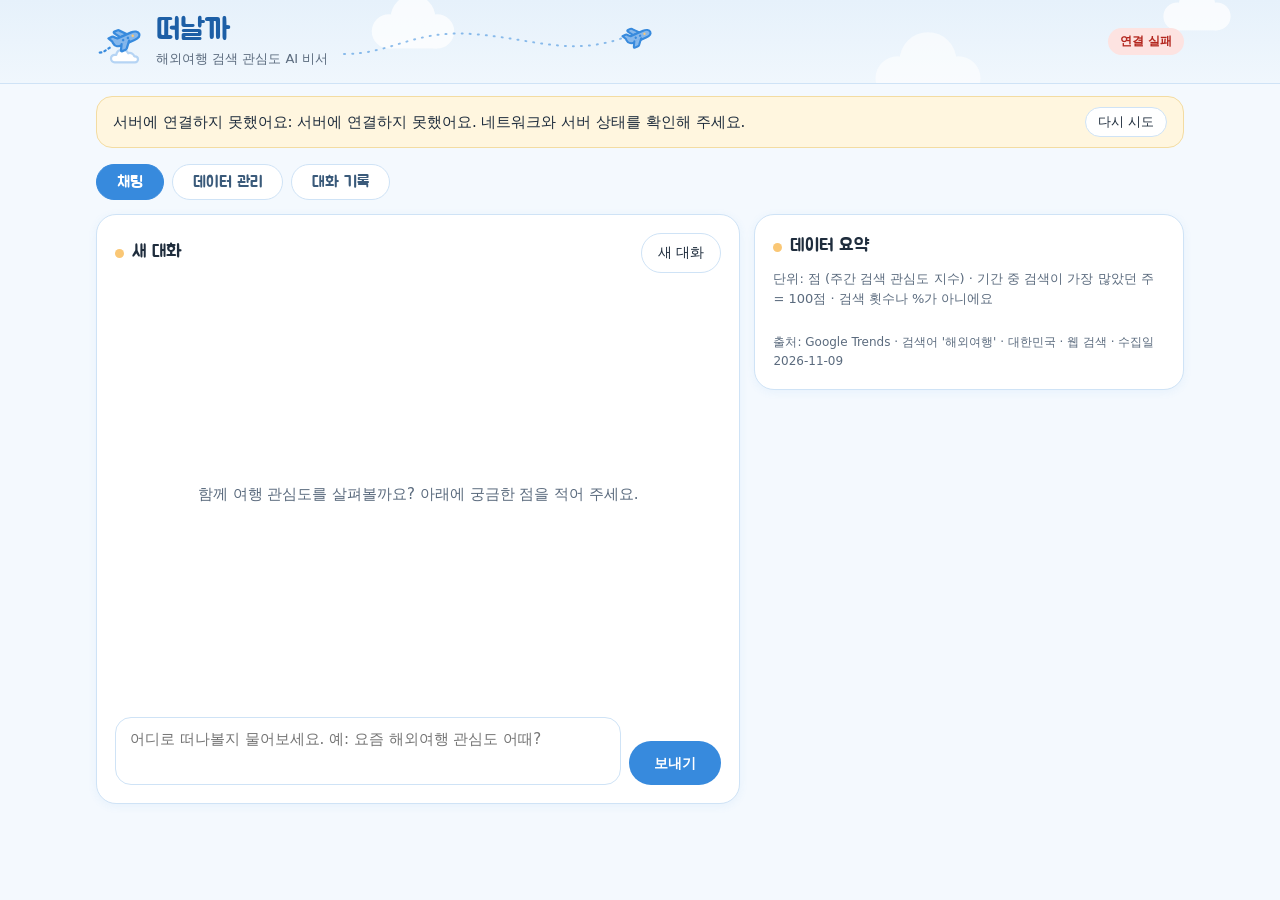
<file: frontend/index.html>
<!doctype html>
<html lang="ko">
<head>
  <meta charset="utf-8">
  <meta name="viewport" content="width=device-width, initial-scale=1">
  <title>떠날까 · 해외여행 검색 관심도 AI 비서</title>
  <link rel="icon" type="image/svg+xml" href="assets/logo.svg">
  <link rel="preconnect" href="https://fonts.googleapis.com">
  <link rel="preconnect" href="https://fonts.gstatic.com" crossorigin>
  <link href="https://fonts.googleapis.com/css2?family=Jua&display=swap" rel="stylesheet">
  <link rel="stylesheet" href="style.css">
</head>
<body>
  <!-- 모양 재사용을 위한 SVG 모음 (화면에는 보이지 않음). 로고의 비행기와 같은 모양이다. -->
  <svg width="0" height="0" style="position:absolute" aria-hidden="true" focusable="false">
    <defs>
      <symbol id="i-plane" viewBox="10 4 56 46">
        <g transform="rotate(-24 39 26)" stroke="#378ADD" stroke-width="3" stroke-linecap="round" stroke-linejoin="round">
          <path d="m33 23-5-8q-1-2 1-2h4q2 0 3 2l7 8Z" fill="#85B7EB"/>
          <path d="m21 24-3-6h5q2 0 3 2l3 3h20c5 0 9 2.5 9 6s-4 5-9 5H32c-6 0-11-3-11-8Z" fill="#85B7EB"/>
          <path d="m42 32-7 8q-1 1-3 1h-4q-2 0-1-2l4-7" fill="#85B7EB"/>
          <circle cx="35" cy="28" r="1.75" fill="#378ADD" stroke="none"/>
          <circle cx="42" cy="28" r="1.75" fill="#378ADD" stroke="none"/>
          <circle cx="49" cy="28" r="1.75" fill="#FAC775" stroke="none"/>
        </g>
      </symbol>
      <symbol id="i-cloud" viewBox="0 0 64 40">
        <g fill="currentColor">
          <circle cx="18" cy="26" r="10"/>
          <circle cx="32" cy="18" r="13"/>
          <circle cx="46" cy="26" r="10"/>
          <rect x="18" y="26" width="28" height="10"/>
        </g>
      </symbol>
    </defs>
  </svg>

  <header class="topbar">
    <svg class="deco cloud c1" aria-hidden="true"><use href="#i-cloud"/></svg>
    <svg class="deco cloud c2" aria-hidden="true"><use href="#i-cloud"/></svg>
    <svg class="deco cloud c3" aria-hidden="true"><use href="#i-cloud"/></svg>
    <div class="topbar-inner">
      <div class="brand">
        <img class="logo" src="assets/logo.svg" alt="" width="48" height="48">
        <div>
          <h1>떠날까</h1>
          <p class="subtitle">해외여행 검색 관심도 AI 비서</p>
        </div>
      </div>
      <svg class="flightpath" viewBox="0 0 320 44" aria-hidden="true">
        <path d="M2 34C50 34 70 10 130 14S230 38 286 16" fill="none" stroke="#378ADD" stroke-opacity=".55"
              stroke-width="2" stroke-linecap="round" stroke-dasharray="1 7"/>
        <use href="#i-plane" x="276" y="0" width="38" height="32"/>
      </svg>
      <span id="server-status" class="badge badge-wait">서버 확인 중</span>
    </div>
  </header>

  <div id="wake-banner" class="banner" hidden>
    <span id="wake-text"></span>
    <button id="wake-retry" type="button" class="btn btn-ghost btn-small" hidden>다시 시도</button>
  </div>

  <div id="toast" class="toast" role="alert" hidden>
    <span id="toast-text"></span>
    <button id="toast-close" type="button" aria-label="닫기">×</button>
  </div>

  <nav class="tabs" aria-label="화면 선택">
    <button class="tab active" data-tab="chat" type="button">채팅</button>
    <button class="tab" data-tab="data" type="button">데이터 관리</button>
    <button class="tab" data-tab="history" type="button">대화 기록</button>
  </nav>

  <main>
    <!-- 채팅 + 데이터 요약 -->
    <section id="tab-chat" class="panel">
      <div class="chat-layout">
        <div class="card chat-card">
          <div class="card-head">
            <h2 id="chat-title">새 대화</h2>
            <button id="new-chat" type="button" class="btn btn-ghost">새 대화</button>
          </div>
          <div id="messages" class="messages" aria-live="polite"></div>
          <form id="chat-form" class="chat-form">
            <textarea id="chat-input" rows="2" maxlength="1000"
              placeholder="어디로 떠나볼지 물어보세요. 예: 요즘 해외여행 관심도 어때?"></textarea>
            <button id="chat-send" type="submit" class="btn btn-primary">보내기</button>
          </form>
        </div>

        <aside class="card summary-card">
          <div class="card-head"><h2>데이터 요약</h2></div>
          <p class="hint">단위: 점 (주간 검색 관심도 지수) · 기간 중 검색이 가장 많았던 주 = <span class="nowrap">100점</span> · 검색 횟수나 %가 아니에요</p>
          <div id="summary" class="summary"></div>
          <div class="chart-wrap">
            <div id="chart"></div>
          </div>
          <p class="source">출처: Google Trends · 검색어 '해외여행' · 대한민국 · 웹 검색 · 수집일 2026-11-09</p>
        </aside>
      </div>
    </section>

    <!-- 데이터 관리 -->
    <section id="tab-data" class="panel" hidden>
      <div class="card">
        <div class="card-head"><h2>데이터 추가</h2></div>
        <form id="add-form" class="add-form">
          <label>주 시작일<input id="add-date" type="date" required></label>
          <label>관심도 지수 (0~100점)<input id="add-value" type="number" min="0" max="100" step="any" required></label>
          <label class="grow">메모<input id="add-memo" type="text" maxlength="200" placeholder="선택"></label>
          <button type="submit" class="btn btn-primary">추가</button>
        </form>
      </div>

      <div class="card">
        <div class="card-head">
          <h2>데이터 목록</h2>
          <div class="head-tools">
            <span id="data-count" class="muted"></span>
            <button id="export-csv" type="button" class="btn btn-ghost btn-small">CSV 내려받기</button>
            <button id="export-json" type="button" class="btn btn-ghost btn-small">JSON 내려받기</button>
          </div>
        </div>
        <div class="table-wrap">
          <table>
            <thead>
              <tr><th>주 시작일</th><th>관심도 지수 (0~100점)</th><th>메모</th><th class="actions-col">관리</th></tr>
            </thead>
            <tbody id="data-body"></tbody>
          </table>
        </div>
        <div class="pager">
          <button id="page-prev" type="button" class="btn btn-ghost">이전</button>
          <span id="page-info" class="muted"></span>
          <button id="page-next" type="button" class="btn btn-ghost">다음</button>
        </div>
      </div>
    </section>

    <!-- 대화 기록 -->
    <section id="tab-history" class="panel" hidden>
      <div class="history-layout">
        <div class="card">
          <div class="card-head">
            <h2>대화 목록</h2>
            <button id="history-refresh" type="button" class="btn btn-ghost">새로고침</button>
          </div>
          <ul id="history-list" class="history-list"></ul>
        </div>
        <div class="card">
          <div class="card-head">
            <h2 id="preview-title">대화 내용</h2>
            <div id="preview-actions" class="btn-row" hidden>
              <button id="preview-continue" type="button" class="btn btn-primary">이어서 대화하기</button>
              <button id="preview-delete" type="button" class="btn btn-danger">삭제</button>
            </div>
          </div>
          <div id="preview" class="messages preview"></div>
        </div>
      </div>
    </section>
  </main>

  <script src="config.js"></script>
  <script src="app.js"></script>
</body>
</html>
</file>
<file: frontend/style.css>
:root {
  --bg: #f4f9fe;
  --sky: #e6f1fb;          /* 연한 하늘색 배경 */
  --sky-line: #cfe3f6;
  --accent: #378add;       /* 포인트 하늘색 */
  --accent-dark: #2b78c9;
  --yellow: #fac775;       /* 작은 포인트 */
  --pink: #f4c0d1;         /* 작은 포인트 */
  --card: #ffffff;
  --text: #1f2d3d;         /* 글자와 숫자는 진하게 */
  --muted: #5b6b7e;
  --danger: #b3261e;
  --ok: #1b7f4b;
  --radius: 20px;
}

* { box-sizing: border-box; }

body {
  margin: 0;
  background: var(--bg);
  color: var(--text);
  font-family: "Pretendard", "Malgun Gothic", "Apple SD Gothic Neo", system-ui, sans-serif;
  font-size: 15px;
  line-height: 1.55;
}

[hidden] { display: none !important; }

h1, h2 { margin: 0; font-family: "Jua", "Malgun Gothic", sans-serif; font-weight: 400; }
h1 { font-size: 30px; line-height: 1.1; color: #1d5fa6; }
h2 { font-size: 18px; display: flex; align-items: center; gap: 8px; }
h2::before { content: ""; width: 9px; height: 9px; border-radius: 50%; background: var(--yellow); flex: none; }

/* ----- 헤더 ----- */
.topbar {
  position: relative; overflow: hidden;
  background: linear-gradient(180deg, var(--sky) 0%, #f0f7fd 100%);
  border-bottom: 1px solid var(--sky-line);
}
.topbar-inner {
  position: relative; max-width: 1120px; margin: 0 auto; padding: 14px 16px;
  display: flex; align-items: center; gap: 14px;
}
.brand { display: flex; align-items: center; gap: 12px; }
.logo { display: block; }
.subtitle { margin: 2px 0 0; font-size: 13px; color: var(--muted); }
.flightpath { flex: 1; min-width: 0; max-width: 320px; height: 44px; }
.badge { margin-left: auto; font-size: 12px; padding: 4px 12px; border-radius: 999px; white-space: nowrap; font-weight: 600; }
.badge-wait { background: #fff3d6; color: #7a5200; }
.badge-ok { background: #dff3e8; color: var(--ok); }
.badge-bad { background: #fde3e1; color: var(--danger); }

.deco { position: absolute; color: #fff; opacity: .75; pointer-events: none; }
.cloud { width: 110px; height: 70px; }
.cloud.c1 { left: 28%; top: -14px; }
.cloud.c2 { right: 22%; bottom: -26px; width: 140px; height: 88px; opacity: .6; }
.cloud.c3 { right: 3%; top: -20px; width: 90px; height: 56px; }

.banner {
  max-width: 1088px; margin: 12px auto 0; padding: 10px 16px; width: calc(100% - 32px);
  background: #fff6df; border: 1px solid #f3dca2; border-radius: 16px;
  display: flex; align-items: center; justify-content: space-between; gap: 12px;
}

.toast {
  position: fixed; top: 12px; left: 50%; transform: translateX(-50%);
  max-width: min(720px, calc(100% - 24px)); z-index: 10;
  background: #fde3e1; color: var(--danger); border: 1px solid #f3b9b4;
  padding: 10px 16px; border-radius: 16px; box-shadow: 0 6px 20px rgba(0, 0, 0, .12);
  display: flex; gap: 12px; align-items: flex-start;
}
.toast.ok { background: #dff3e8; color: var(--ok); border-color: #b4e0c8; }
.toast button { background: none; border: 0; color: inherit; font-size: 18px; cursor: pointer; line-height: 1; }

/* ----- 탭 (알약 모양) ----- */
.tabs { max-width: 1120px; margin: 16px auto 0; padding: 0 16px; display: flex; gap: 8px; }
.tab {
  font-family: "Jua", "Malgun Gothic", sans-serif; font-size: 16px;
  border: 1px solid var(--sky-line); background: #fff; color: #3a5a7a;
  padding: 7px 20px; border-radius: 999px; cursor: pointer;
}
.tab:hover { background: var(--sky); }
.tab.active { background: var(--accent); border-color: var(--accent); color: #fff; }

main { max-width: 1120px; margin: 0 auto; padding: 14px 16px 40px; }
.panel { display: grid; gap: 14px; }

.card {
  background: var(--card); border: 1px solid var(--sky-line); border-radius: var(--radius);
  padding: 18px; min-width: 0; box-shadow: 0 2px 10px rgba(55, 138, 221, .07);
}
.card-head { display: flex; align-items: center; justify-content: space-between; gap: 10px; margin-bottom: 12px; }
.head-tools { display: flex; align-items: center; gap: 8px; flex-wrap: wrap; justify-content: flex-end; }
.muted { color: var(--muted); font-size: 13px; }
.hint { margin: -4px 0 10px; font-size: 13px; color: var(--muted); }
.source { margin: 12px 0 0; font-size: 12px; color: var(--muted); }

/* ----- 버튼 ----- */
.btn {
  font: inherit; font-size: 14px; padding: 8px 16px; border-radius: 999px;
  border: 1px solid transparent; cursor: pointer; white-space: nowrap;
}
.btn:disabled { opacity: .5; cursor: not-allowed; }
.btn-primary { background: var(--accent); color: #fff; font-weight: 600; }
.btn-primary:hover:not(:disabled) { background: var(--accent-dark); }
.btn-ghost { background: #fff; border-color: var(--sky-line); color: var(--text); }
.btn-ghost:hover:not(:disabled) { background: var(--sky); }
.btn-danger { background: #fff; border-color: #ecb3ad; color: var(--danger); }
.btn-danger:hover:not(:disabled) { background: #fdeef1; border-color: var(--pink); }
.btn-small { padding: 4px 12px; font-size: 13px; }
.btn-row { display: flex; gap: 6px; }

/* ----- 채팅 ----- */
.chat-layout { display: grid; grid-template-columns: minmax(0, 1.5fr) minmax(0, 1fr); gap: 14px; align-items: start; }

.messages {
  height: 420px; overflow-y: auto; padding: 4px 2px;
  display: flex; flex-direction: column; gap: 10px;
}
.preview { height: 480px; }
.empty { color: var(--muted); text-align: center; margin: auto; padding: 20px; }

.bubble {
  max-width: 85%; padding: 10px 15px; border-radius: 20px;
  white-space: pre-wrap; word-break: break-word;
}
.bubble.user { align-self: flex-end; background: var(--accent); color: #fff; border-bottom-right-radius: 6px; font-weight: 500; }
.bubble.assistant { align-self: flex-start; background: var(--sky); color: var(--text); border-bottom-left-radius: 6px; }
.bubble.error { align-self: flex-start; background: #fde3e1; color: var(--danger); border: 1px solid #f3b9b4; border-bottom-left-radius: 6px; }

/* 로딩: 작은 비행기가 점선 위를 좌우로 오간다 */
.bubble.loading { display: flex; flex-direction: column; gap: 4px; color: var(--muted); }
.flight { position: relative; width: 150px; height: 28px; }
.flight .track { position: absolute; left: 0; right: 0; top: 50%; border-top: 2px dashed #85b7eb; }
.flight .flyer { position: absolute; left: 0; top: 0; width: 34px; height: 28px; animation: fly 2.6s ease-in-out infinite; }
@keyframes fly {
  0% { transform: translateX(0) scaleX(1); }
  45% { transform: translateX(116px) scaleX(1); }
  50% { transform: translateX(116px) scaleX(-1); }
  95% { transform: translateX(0) scaleX(-1); }
  100% { transform: translateX(0) scaleX(1); }
}
@media (prefers-reduced-motion: reduce) { .flight .flyer { animation: none; left: 58px; } }

.chat-form { display: flex; gap: 8px; margin-top: 12px; align-items: flex-end; }
.chat-form .btn { height: 44px; padding: 0 24px; }
.chat-form textarea {
  flex: 1; resize: none; font: inherit; padding: 10px 14px;
  border: 1px solid var(--sky-line); border-radius: 16px; color: var(--text);
}
.chat-form textarea:focus, input:focus { outline: 3px solid var(--sky); border-color: var(--accent); }

/* ----- 데이터 요약 ----- */
.summary { display: grid; grid-template-columns: 1fr 1fr; gap: 8px; }
.stat { background: #f6faff; border: 1px solid var(--sky-line); border-radius: 16px; padding: 8px 12px; min-width: 0; }
.stat.wide { grid-column: 1 / -1; }
.stat.max { border-top: 3px solid var(--yellow); }
.stat.latest { border-top: 3px solid var(--pink); }
.stat .label { font-size: 12px; color: var(--muted); }
.stat .value { font-size: 19px; font-weight: 700; color: var(--text); }
.stat .value .of { font-size: 13px; font-weight: 500; color: var(--muted); }
.stat .sub { font-size: 12px; color: var(--muted); }
.stat .sub.strong { color: var(--text); font-weight: 600; }
.stat .text { font-size: 14px; font-weight: 600; color: var(--text); }
.chart-wrap { margin-top: 14px; }
#chart svg { width: 100%; height: auto; display: block; }

/* ----- 데이터 관리 ----- */
.add-form { display: flex; gap: 10px; flex-wrap: wrap; align-items: end; }
.add-form label { display: grid; gap: 4px; font-size: 13px; color: var(--muted); }
.add-form .grow { flex: 1; min-width: 180px; }
input[type="text"], input[type="date"], input[type="number"] {
  font: inherit; font-size: 14px; padding: 8px 12px; border: 1px solid var(--sky-line);
  border-radius: 12px; width: 100%; color: var(--text); background: #fff;
}
.add-form input[type="number"] { width: 170px; }
.add-form input[type="date"] { width: 160px; }

.table-wrap { overflow-x: auto; }
table { width: 100%; border-collapse: collapse; font-size: 14px; color: var(--text); }
th, td { text-align: left; padding: 8px 10px; border-bottom: 1px solid #e3eef9; vertical-align: middle; }
th { color: #3a5a7a; font-weight: 700; font-size: 13px; background: var(--sky); }
th:first-child { border-top-left-radius: 12px; }
th:last-child { border-top-right-radius: 12px; }
td input { padding: 5px 8px; }
td input[type="number"] { width: 90px; }
.actions-col { width: 140px; }
.actions { display: flex; gap: 6px; }
.pager { display: flex; justify-content: center; align-items: center; gap: 14px; margin-top: 12px; }

/* ----- 대화 기록 ----- */
.history-layout { display: grid; grid-template-columns: minmax(0, 1fr) minmax(0, 1.4fr); gap: 14px; align-items: start; }
.history-list { list-style: none; margin: 0; padding: 0; display: grid; gap: 8px; max-height: 520px; overflow-y: auto; }
.history-item {
  display: flex; gap: 8px; align-items: center; justify-content: space-between;
  padding: 10px 14px; border: 1px solid var(--sky-line); border-radius: 16px; cursor: pointer; background: #fff;
}
.history-item:hover { background: #f6faff; }
.history-item.selected { border-color: var(--accent); background: var(--sky); }
.history-item .info { min-width: 0; }
.history-item .title { font-weight: 600; overflow: hidden; text-overflow: ellipsis; white-space: nowrap; }
.history-item .time { font-size: 12px; color: var(--muted); }

@media (max-width: 860px) {
  .chat-layout, .history-layout { grid-template-columns: 1fr; }
  .messages { height: 340px; }
  .flightpath { display: none; }
}

.nowrap { white-space: nowrap; }
.week-tag { display: inline-block; margin-left: 8px; padding: 1px 8px; border-radius: 999px; background: var(--sky); color: var(--muted); font-size: 12px; }
</file>
